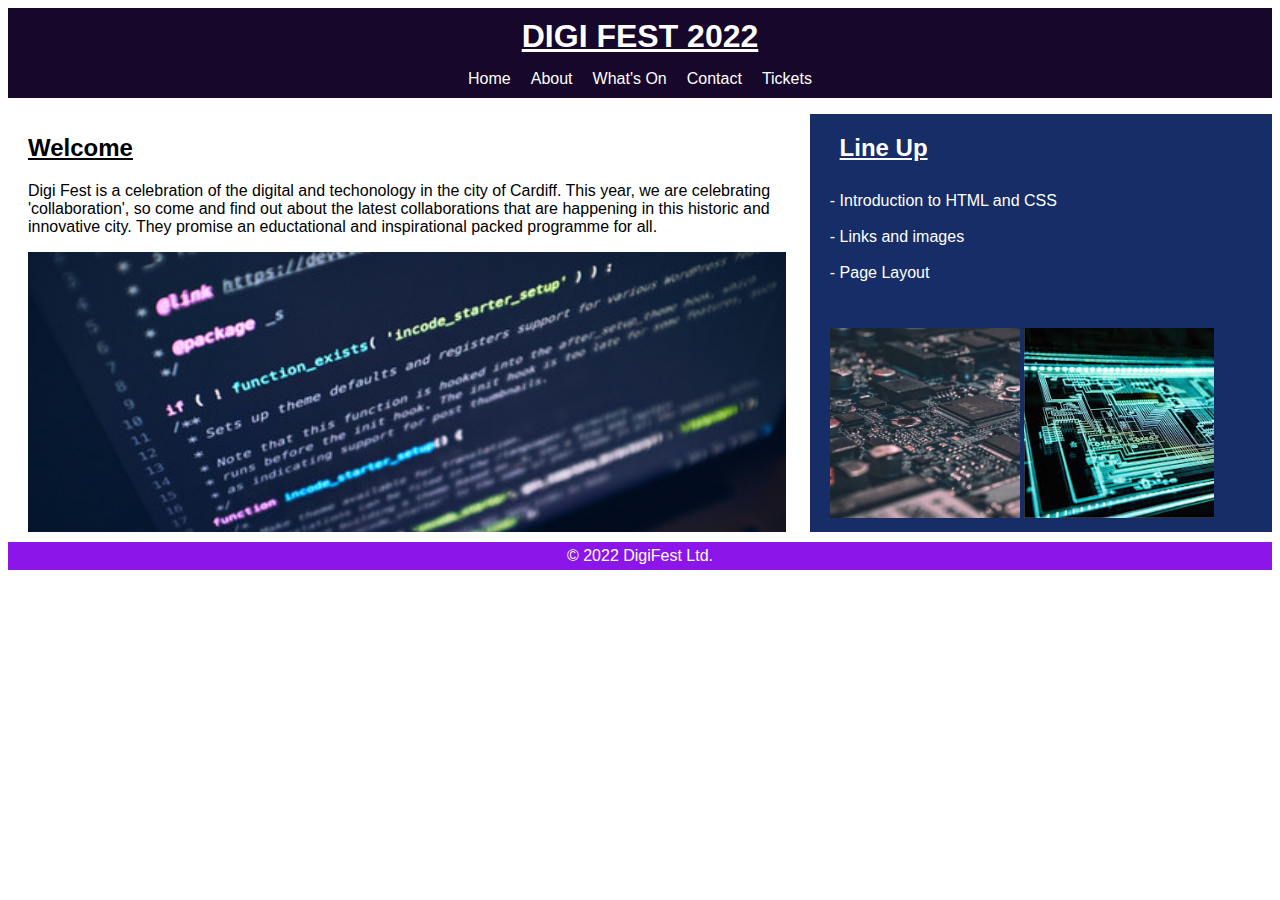
<file: Chapter-4 Page Layout/Exercises/index.html>
<!DOCTYPE html>
<html lang="en">
<head>
    <meta charset="UTF-8">
    <meta name="viewport" content="width=device-width, initial-scale=1.0">
    <link rel="stylesheet" href="style.css">
    <title>DigiFest</title>
</head>
<body>
<div id="wrapper">
    <header>
        <h1>DIGI FEST 2022</h1>
    </header>
    
    <nav>
        <ul id="navUL">
            <li>Home</li>
            <li>About</li>
            <li>What's On</li>
            <li>Contact</li>
            <li>Tickets</li>
        </ul>
    </nav>


    <div id="maincont">

        <h2>Welcome</h2>

        <p>Digi Fest is a celebration of the digital and techonology in the city of Cardiff.
            This year, we are celebrating 'collaboration', so come and find out about the latest 
            collaborations that are happening in this historic and innovative city. They promise
            an eductational and inspirational packed programme for all.
        </p>

        <img src="maincont.jpg" alt="Picture of code" id="maincontpic">

    </div>

    <div id="sidebar">

        <h2>Line Up</h2>

        <ul>
            <li>Introduction to HTML and CSS</li> <br>
            <li>Links and images</li> <br>
            <li>Page Layout</li>
        </ul>

        <img src="mobo.webp" alt="pic of mobo" id="subpic">
        <img src="futuristic.jpg" alt="futurstic graphic" id="subpic">


    </div>


</div>
    <footer> &copy; 2022 DigiFest Ltd.</footer>

</body>
</html>
</file>
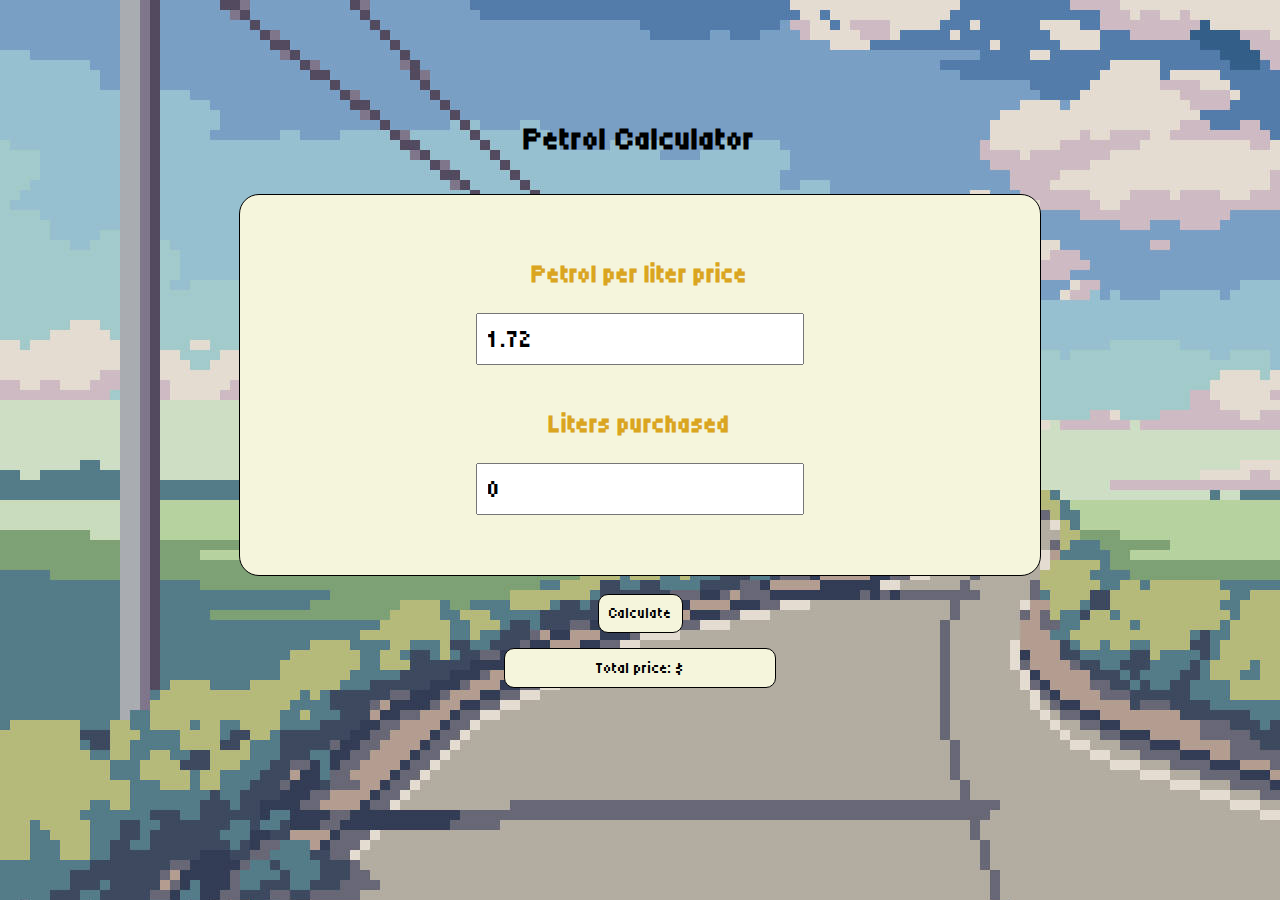
<file: Chapter-6-Javascript/Exercises/petrolcalc.html>
<!DOCTYPE html>
<html lang="en">
<head>
    <meta charset="UTF-8">
    <meta name="viewport" content="width=device-width, initial-scale=1.0">
    <link rel="stylesheet" href="style.css">
    <link href="https://fonts.googleapis.com/css2?family=Pixelify+Sans:wght@400..700&family=Tiny5&display=swap" rel="stylesheet"> <!-- Font from Google -->
    <title>Petrol Calculator</title>
</head>
<body>
    <h1 id="title">Petrol Calculator</h1>
    
    <div id="literinput">
        <h3 id="PETPERLIT">Petrol per liter price</h3> <!-- Text to label petrol per liter price -->
        <input type="number" value="1.72" min="1.72" name="PPL" id="PPL" ><br> <!-- Input tag for petrol per liter price -->
        <h3 id="LITPER">Liters purchased</h3> <!-- Text to label liters purchased -->
        <input type="number" value="0" min="0" name="LP" id="LP" "> <!-- Input tag for liters purchased-->
    </div><br>
    
    
    <div id="button">
        <button onclick="petrol()" id="Calculate" ca>Calculate</button> <!-- Button calling on petrol function -->
    </div>
    

    <p id="petrolammount">Total price: $</p> <!-- P tag to display total price-->


    <script type="text/javascript"> //script tag 
        function petrol(){
            var PPL = document.getElementById('PPL').value; //defines the variable PPL for petrol per liter
            var LP = document.getElementById('LP').value; //defines the variable LP for liters purchased 
            var total = (PPL*LP); //defines the variable total to be called on later to print

            document.getElementById('petrolammount').innerHTML = "Total price: $"+ total.toFixed(2); //command to print out total price
            
        }
    </script>

    
</body>
</html>
</file>
<file: Chapter-4 Page Layout/Exercises/style.css>
body {font-family: Arial, Helvetica, sans-serif;}

header {background-color: #17072b;
color: white;
text-decoration: underline;
text-align: center;
font-family: 'Segoe UI', Tahoma, Geneva, Verdana, sans-serif;
}
    
header h1 {margin-top: 0;
margin-bottom: 0;
padding-top: 10px;
padding-bottom: 5px;}
    
nav {color: white;
background-color: #17072b;
padding: 0px;
margin-top: 0;}
    
#navUL {display: flex;
justify-content: center;
list-style-type: none;
margin-top: 0;
padding-left: 0px;}
    
#navUL li {padding: 10px 10px 10px 10px;
font-family: Arial, Helvetica, sans-serif;}    

#wrapper {background-color: white;
overflow: hidden;
font-family: Arial, Helvetica, sans-serif;
margin-bottom: 5px;
position: relative;
}

#maincont {overflow: hidden;
display: inline-block;
width: 60%;
padding-left: 20px;
padding-right: 0px;
padding-bottom: 100%;
margin-bottom: -100%}

#maincont h2 {text-decoration: underline;}

#maincont p {width: 100%;}

#sidebar {float: right;
height: 100%;
background-color: #172d67;
padding-bottom: 100%;
margin-bottom: -100%;
width: 35%;
padding-left: 20px;}

#sidebar h2 {text-decoration: underline;
color: white;
padding-left: 10px}

#sidebar ul {color: white;
list-style-type: '- ';
padding: 10px;}

#maincontpic {height: 100%px;
margin-bottom: -40%;
width: 100%;
}

#subpic {padding-top: 20px;
padding-bottom: 10px;
width: 190px;
height: 190px;
}

footer {text-align: center;
background-color: #8c15e9;
padding: 5px;
margin-top: 10px;
font-family: 'Segoe UI', Tahoma, Geneva, Verdana, sans-serif;
color: white;}
</file>
<file: Chapter-6-Javascript/Exercises/style.css>
/* Calls on body tag for styling */
body {
    background-image: url(carbg.jpg);
    font-family: Tiny5, sans-serif;
    font-weight: lighter;
}

/* Calls on h1 tag with id name "title" for styling */
#title {
    text-align: center;
    padding-top: 100px;
    padding-bottom: 15px;
}

/* Calls on div tag with id name "literinput" for styling */
#literinput {
    text-align: center;
    background-color:beige;
    padding-top: 40px;
    padding-bottom: 40px;
    width: 800px;
    border-radius: 20px;
    border: 1px solid ;
    overflow: hidden;
    margin: auto;
}

/* Calls on input tag with id name "PPL" for styling */
#PPL {
    font-size: 25px;
    font-family: Tiny5, sans-serif;
    padding: 10px;
    margin-bottom: 20px;
}

/* Calls on h3 tag with id name "PETPERLIT" for styling */
#PETPERLIT {
    font-size: 25px;
    color:goldenrod;
}

/* Calls on input tag with id name "LP" for styling */
#LP {
    font-size: 25px;
    font-family: Tiny5, sans-serif;
    padding: 10px;
    margin-bottom: 20px;
}

/* Calls on h3 tag with id name "LITPER" for styling */
#LITPER {
    font-size: 25px;
    color:goldenrod;
}

/* Calls on div tag with id name "button" for styling */
#button {
    text-align: center;
}

/* Calls on button tag in div with id name "button" for styling */
#button button {
    padding: 10px;
    border-radius: 10px;
    border: 1px solid ;
    font-family: Tiny5, sans-serif;
    background-color: beige;
    font-size: 15px;
}

/* Calls on button tag in div with id name "button" for hover styling */
#button button:hover {
    background-color: gold;
}

/* Calls on button tag in div with id name "button" for active styling */
#button button:active {
    background-color: goldenrod;
}

/* Calls on p tag with id name "petrolammount" for styling */
#petrolammount {
    background-color: beige;
    text-align: center;
    border: 1px solid black;
    padding: 10px;
    border-radius: 10px;
    overflow: hidden;
    width: 250px;
    margin: auto;
    margin-top: 15px;
}
</file>
